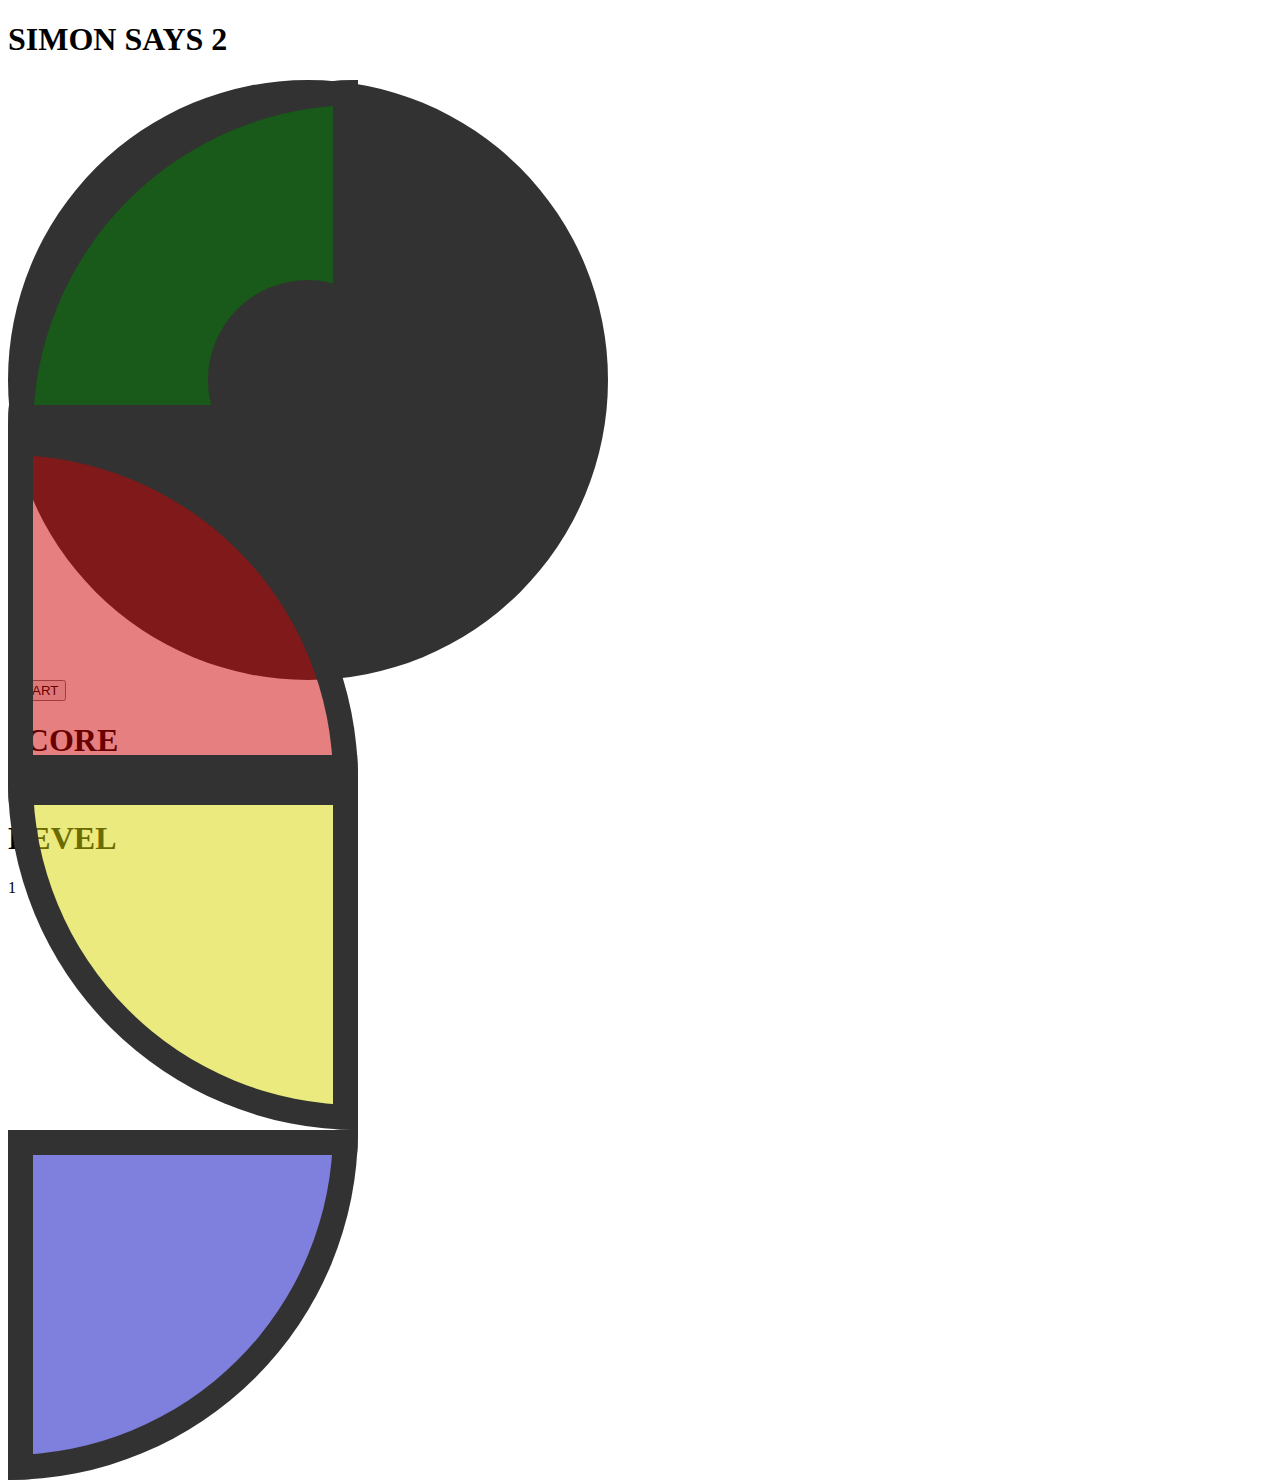
<file: index.html>
<!DOCTYPE html>
<html lang="en">

<head>
    <meta charset="UTF-8">
    <meta http-equiv="X-UA-Compatible" content="IE=edge">
    <meta name="viewport" content="width=device-width, initial-scale=1.0">
    <link href="https://cdn.jsdelivr.net/npm/bootstrap@5.2.0/dist/css/bootstrap.min.css" rel="stylesheet"
        integrity="sha384-gH2yIJqKdNHPEq0n4Mqa/HGKIhSkIHeL5AyhkYV8i59U5AR6csBvApHHNl/vI1Bx" crossorigin="anonymous">

    <link rel="stylesheet" href="style.css">
    <title>Simon Says</title>
</head>

<body>

    <div class="container text-center">
        <h1>SIMON SAYS 2</h1>

        <div class="circle-simon mt-5 m-auto row">
            <div class="center-circle"></div>
            <div class="button col-6" id="buttonGreen"></div>
            <div class="button col-6" id="buttonRed"></div>
            <div class="button col-6" id="buttonYellow"></div>
            <div class="button col-6" id="buttonBlue"></div>
        </div>
    </div>
    <div class="container controls display-5 d-flex justify-content-between">
        <button class="" type="button" id="start">START</button>

            <div class="statistics d-flex text-center">
                <div class="mx-5" id="score">
                    <h1>SCORE</h1>
                    <p>0</p>
                </div>
                <div class="mx-5" id="level">
                    <h1>LEVEL</h1>
                    <p>1</p>
                </div>
            </div>

    </div>




    <script type="text/javascript" src="javascript/script.js"></script>
</body>

</html>
</file>
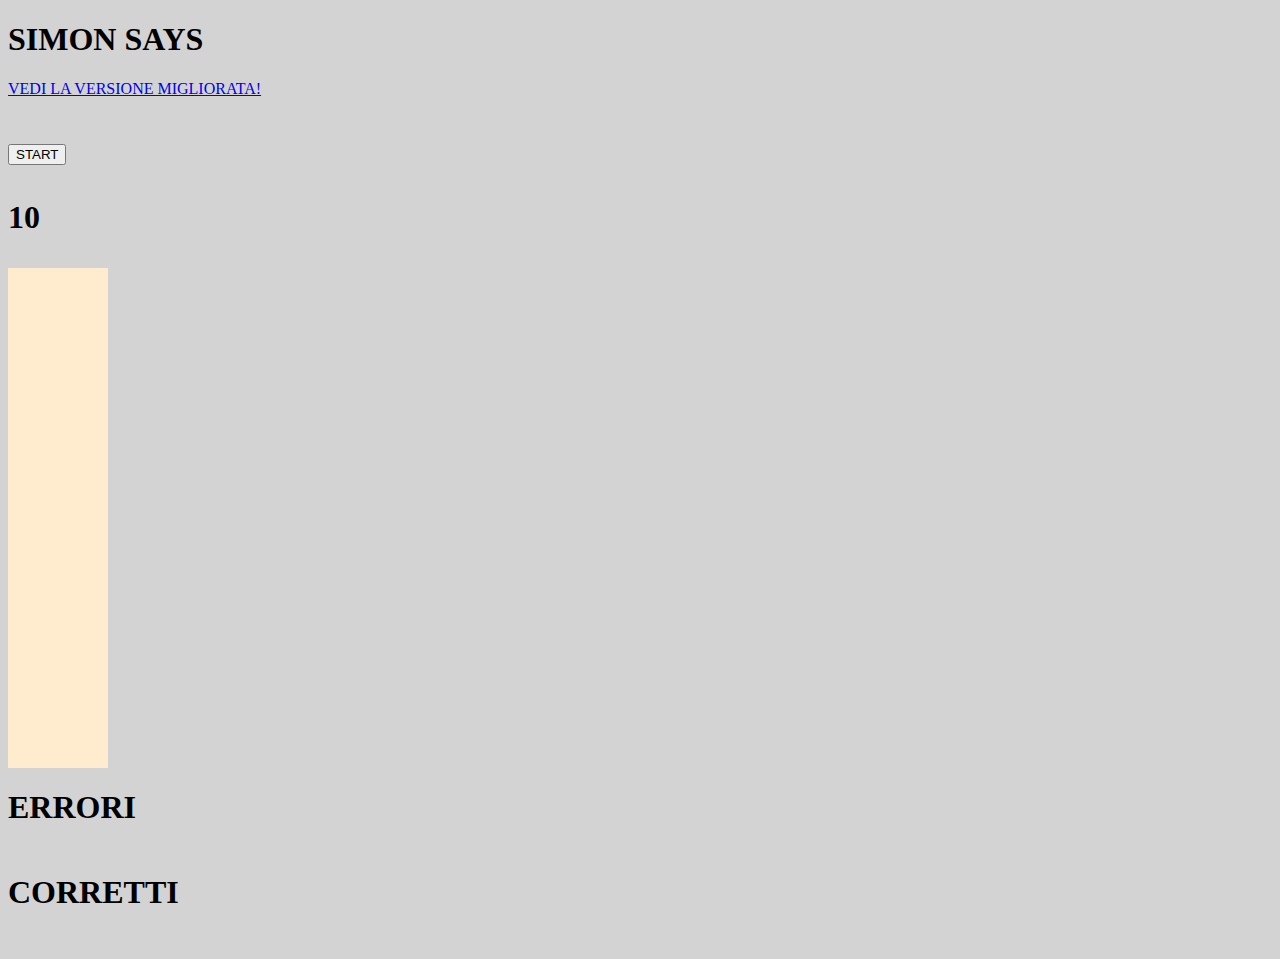
<file: index-old.html>
<!DOCTYPE html>
<html lang="it">

<head>
    <meta charset="UTF-8">
    <meta http-equiv="X-UA-Compatible" content="IE=edge">
    <meta name="viewport" content="width=device-width, initial-scale=1.0">
    <!--#region FONTAWESOME-->
    <!-- <link rel="stylesheet" href="https://cdnjs.cloudflare.com/ajax/libs/font-awesome/6.1.2/css/all.min.css"
        integrity="sha512-1sCRPdkRXhBV2PBLUdRb4tMg1w2YPf37qatUFeS7zlBy7jJI8Lf4VHwWfZZfpXtYSLy85pkm9GaYVYMfw5BC1A=="
        crossorigin="anonymous" referrerpolicy="no-referrer" /> -->
    <!--#endregion FONTAWESOME-->

    <!--#region BOOTSTRAP ICON-->
    <!-- <link rel="stylesheet" href="https://cdn.jsdelivr.net/npm/bootstrap-icons@1.9.1/font/bootstrap-icons.css"> -->
    <!--#endregion BOOTSTRAP ICON-->

    <!--#region BOOTSTRAP-->
    <link href="https://cdn.jsdelivr.net/npm/bootstrap@5.2.0/dist/css/bootstrap.min.css" rel="stylesheet"
        integrity="sha384-gH2yIJqKdNHPEq0n4Mqa/HGKIhSkIHeL5AyhkYV8i59U5AR6csBvApHHNl/vI1Bx" crossorigin="anonymous">
    <!--#endregion BOOTSTRAP-->

    <!--#region MY UTILS-->
    <!-- <link rel="stylesheet" href="css/utils.css"> -->
    <!--#endregion MY UTILS-->

    <link rel="stylesheet" href="css/style-old.css">
    <title>Simon Says</title>
</head>

<body>
    <div class="container">
        <h1 class="text-white text-center">SIMON SAYS</h1>
            <a class="" href="/index-2.html">VEDI LA VERSIONE MIGLIORATA!</a>
        <div class="play d-flex align-items-center justify-content-between">
            <button id="start" type="button">START</button>
            <p class="m-0 counter">10</p>
        </div>
        <div class="randomNumber row">
            <div class="rememberThis"></div>
            <div class="rememberThis"></div>
            <div class="rememberThis"></div>
            <div class="rememberThis"></div>
            <div class="rememberThis"></div>
        </div>


        <div class="results mt-5 d-flex justify-content-between">
            <div class="error">
                <h1>ERRORI</h1>
                <p id="error"></p>
            </div>

            <div class="correct">
                <div class="right">
                    <h1>
                        CORRETTI
                    </h1>
                    <p id="correct"></p>
                </div>
            </div>
        </div>
    </div>
    <script type="text/javascript" src="javascript/script-old.js"></script>
    <!--#region BOOTSTRAP SCRIPT-->
    <!-- <script src="https://cdn.jsdelivr.net/npm/bootstrap@5.2.0/dist/js/bootstrap.bundle.min.js"
        integrity="sha384-A3rJD856KowSb7dwlZdYEkO39Gagi7vIsF0jrRAoQmDKKtQBHUuLZ9AsSv4jD4Xa"
        crossorigin="anonymous"></script> -->
    <!--#endregion BOOTSTRAP SCRIPT-->

</body>

</html>
</file>
<file: style.css>
:root {
    --size: 600px
}


.circle-simon {
    background-color: #323232;
    width: var(--size);
    height: var(--size);
    position: relative;
    border-radius: 50%;
}

button:hover {
    background-color: bisque;
}
button:active {
    background-color: rgb(230, 126, 0);
}


.center-circle {
    background-color: #323232;
    width: calc(var(--size) / 3);
    height: calc(var(--size) / 3);
    position: absolute;
    top: 50%;
    left: 50%;
    transform: translate(-50%, -50%);
    border-radius: 50%;


}

.button {
    width: calc(var(--size) / 2);
    height: calc(var(--size) / 2);
    border: 25px solid #323232
}
#buttonGreen {
    background-color: rgba(0, 128, 0, 0.5);
    border-top-left-radius: 100%;
}
#buttonGreen:hover {
    background-color: rgba(0, 214, 0, 0.65);
}
.buttonGreen-active {
    background-color: rgb(0, 214, 0) !important;
}



#buttonRed {
    background-color: rgba(206, 0, 0, 0.5);
    border-top-right-radius: 100%;
}
#buttonRed:hover {
    background-color: rgba(255, 0, 0, 0.65);
}
.buttonRed-active {
    background-color: rgb(255, 0, 0) !important;
}


#buttonYellow {
    background-color: rgba(214, 214, 0,  0.5);  
    border-bottom-left-radius: 100%;
}
#buttonYellow:hover {
    background-color: rgb(255, 255, 0, 0.65); 
} 
.buttonYellow-active {
    background-color: yellow !important; 
} 


#buttonBlue {
    background-color: rgba(0, 0, 189,  0.5);
    border-bottom-right-radius: 100%;
}
#buttonBlue:hover {
    background-color: rgb(0, 0, 255, 0.65);
}
.buttonBlue-active {
    background-color: blue !important;
}


@media screen {
    @media (max-width: 600px) {
        
:root {
    --size: 300px
}
.button {
    border-width: 10px;
}
    }
}
</file>
<file: css/utils.css>
* {
  padding: 0;
  margin: 0;
  box-sizing: border-box;
}

/*#region UTILITIES */

/*#region float*****/
.clearfix::after {
  content: "";
  clear: both;
  display: table;
}
.float-left {
  float: left;
}
.float-right {
  float: right;
}
/*#endregion float*****/

/*#region flex-section*****/
.row {
  display: flex;
}

.col {
  display: flex;
  flex-direction: column;
  flex-grow: 1;
}

.row-reverse {
  display: flex;
  flex-direction: row-reverse;
}

.wrap {
  flex-wrap: wrap;
}

.no-grow {
  flex-grow: 0;
}

.no-shrink {
  flex-shrink: 0;
}

/*#region column size*****/
.col-12 {
  width: calc((100% / 12) * 12);
}
.col-11 {
  width: calc((100% / 12) * 11);
}
.col-10 {
  width: calc((100% / 12) * 10);
}

.col-9 {
  width: calc((100% / 12) * 9);
}

.col-8 {
  width: calc((100% / 12) * 8);
}

.col-7 {
  width: calc((100% / 12) * 7);
}

.col-6 {
  width: calc((100% / 12) * 6);
}

.col-5 {
  width: calc((100% / 12) * 5);
}

.col-4 {
  width: calc((100% / 12) * 4);
}

.col-3 {
  width: calc((100% / 12) * 3);
}
.col-2 {
  width: calc((100% / 12) * 2);
}
.col-1 {
  width: calc((100% / 12) * 1);
}

/*#endregion column size*****/

/*#region alignment flex*****/
.align-center {
  align-items: center;
}
.align-start {
  align-items: flex-start;
}
.align-end {
  align-items: flex-end;
}

.flex-start {
  justify-content: flex-start;
}

.flex-center {
  justify-content: center;
}
.flex-end {
  justify-content: flex-end;
}
.flex-around {
  justify-content: space-around;
}
.flex-between {
  justify-content: space-between;
}
.flex-evenly {
  justify-content: space-evenly;
}
.self-center {
  align-self: center;
}
.self-start {
  align-self: flex-start;
}
.self-end {
  align-self: flex-end;
}
.self-stretch {
  align-self: stretch;
}
.self-baseline {
  align-self: baseline;
}
.self-auto {
  align-self: auto;
}
/*#endregion alignment flex*****/

/*#region gutter*****/
.g-0 {
  gap:0;
}
.g-1 {
  gap:1rem;
}
.g-2 {
  gap:2rem;
}
.g-3 {
  gap:3rem;
}
.g-4 {
  gap:4rem;
}
.g-5 {
  gap:5rem;
}
.g-6 {
  gap:6rem;
}
.g-7 {
  gap:7rem;
}
.g-8 {
  gap:8rem;
}

.cg-0 {
  column-gap: 0;
}
.cg-1 {
  column-gap: 1rem;
}
.cg-2 {
  column-gap: 2rem;
}
.cg-3 {
  column-gap: 3rem;
}
.cg-4 {
  column-gap: 4rem;
}
.cg-5 {
  column-gap: 5rem;
}
.cg-6 {
  column-gap: 6rem;
}
.cg-7 {
  column-gap: 7rem;
}
.cg-8 {
  column-gap: 8rem;
}


.rg-0 {
  row-gap: 0;
}
.rg-1 {
  row-gap: 1rem;
}
.rg-2 {
  row-gap: 2rem;
}
.rg-3 {
  row-gap: 3rem;
}
.rg-4 {
  row-gap: 4rem;
}
.rg-5 {
  row-gap: 5rem;
}
.rg-6 {
  row-gap: 6rem;
}
.rg-7 {
  row-gap: 7rem;
}
.rg-8 {
  row-gap: 8rem;
}



/*#endregion gutter*****/

/*#endregion flex-section*****/

/*#region margin size*****/

.m-0 {
  margin: 0;
}
.m {
  margin: 5px;
}
.m-1 {
  margin: 10px;
}
.m-2 {
  margin: 15px;
}
.m-3 {
  margin: 20px;
}
.m-4 {
  margin: 25px;
}
.m-5 {
  margin: 30px;
}
.m-6 {
  margin: 35px;
}

.mt {
  margin-top: 5px;
}
.mt-1 {
  margin-top: 10px;
}
.mt-2 {
  margin-top: 15px;
}
.mt-3 {
  margin-top: 20px;
}
.mt-4 {
  margin-top: 25px;
}
.mt-5 {
  margin-top: 30px;
}
.mt-6 {
  margin-top: 35px;
}

.mb {
  margin-bottom: 5px;
}
.mb-1 {
  margin-bottom: 10px;
}
.mb-2 {
  margin-bottom: 15px;
}
.mb-3 {
  margin-bottom: 20px;
}
.mb-4 {
  margin-bottom: 25px;
}
.mb-5 {
  margin-bottom: 30px;
}
.mb-6 {
  margin-bottom: 35px;
}

.mr {
  margin-right: 5px;
}
.mr-1 {
  margin-right: 10px;
}
.mr-2 {
  margin-right: 15px;
}
.mr-3 {
  margin-right: 20px;
}
.mr-4 {
  margin-right: 25px;
}
.mr-5 {
  margin-right: 30px;
}
.mr-6 {
  margin-right: 35px;
}

.ml {
  margin-left: 5px;
}
.ml-1 {
  margin-left: 10px;
}
.ml-2 {
  margin-left: 15px;
}
.ml-3 {
  margin-left: 20px;
}
.ml-4 {
  margin-left: 25px;
}
.ml-5 {
  margin-left: 30px;
}
.ml-6 {
  margin-left: 35px;
}
/*#endregion margin size*****/

/*#region pading-section*****/
.p-0 {
  padding: 0;
}
.p {
  padding: 1rem;
}
.p-1 {
  padding: 10px;
}
.p-2 {
  padding: 15px;
}
.p-3 {
  padding: 20px;
}
.p-4 {
  padding: 25px;
}
.p-5 {
  padding: 30px;
}
.p-6 {
  padding: 35px;
}

.pt {
  padding-top: 5px;
}
.pt-1 {
  padding-top: 10px;
}
.pt-2 {
  padding-top: 15px;
}
.pt-3 {
  padding-top: 20px;
}
.pt-4 {
  padding-top: 25px;
}
.pt-5 {
  padding-top: 30px;
}
.pt-6 {
  padding-top: 35px;
}

.pb {
  padding-bottom: 5px;
}
.pb-1 {
  padding-bottom: 10px;
}
.pb-2 {
  padding-bottom: 15px;
}
.pb-3 {
  padding-bottom: 20px;
}
.pb-4 {
  padding-bottom: 25px;
}
.pb-5 {
  padding-bottom: 30px;
}
.pb-6 {
  padding-bottom: 35px;
}

.pr {
  padding-right: 5px;
}
.pr-1 {
  padding-right: 10px;
}
.pr-2 {
  padding-right: 15px;
}
.pr-3 {
  padding-right: 20px;
}
.pr-4 {
  padding-right: 25px;
}
.pr-5 {
  padding-right: 30px;
}
.pr-6 {
  padding-right: 35px;
}

.pl {
  padding-left: 5px;
}
.pl-1 {
  padding-left: 10px;
}
.pl-2 {
  padding-left: 15px;
}
.pl-3 {
  padding-left: 20px;
}
.pl-4 {
  padding-left: 25px;
}
.pl-5 {
  padding-left: 30px;
}
.pl-6 {
  padding-left: 35px;
}
/*#endregion pading-section*****/

/*#region width size*****/
.w-90 {
  width: 90%;
}
.w-80 {
  width: 80%;
}
.w-70 {
  width: 70%;
}
.w-60 {
  width: 60%;
}
.w-50 {
  width: 50%;
}
.w-33 {
  width: 33%;
}
.w-25 {
  width: 25%;
}
.w-20 {
  width: 20%;
}
.w-10 {
  width: 10%;
}
.w-auto {
  width: auto;
}
.w-full {
  width: 100%;
}
/*#endregion width size*****/

/*#region height size*****/
.h-full {
  height: 100%;
}
.h-auto {
  height: auto;
}
.h-90 {
  height: 90%;
}
.h-80 {
  height: 80%;
}
.h-70 {
  height: 70%;
}
.h-60 {
  height: 60%;
}
.h-50 {
  height: 50%;
}
.h-33 {
  height: 33%;
}
.h-25 {
  height: 25%;
}
.h-20 {
  height: 20%;
}
.h-10 {
  height: 10%;
}

/*#endregion height size*****/

/*#region font-size*****/
.display-1 {
  font-size: 5rem;
}
.display-2 {
  font-size: 4.5rem;
}
.display-3 {
  font-size: 4rem;
}
.display-4 {
  font-size: 3.5rem;
}
.display-5 {
  font-size: 3rem;
}
.display-6 {
  font-size: 2.5rem;
}

/*#endregion font-size*****/

/*#region text-align*****/
.text-align-center {
  text-align: center;
}
.text-align-right {
  text-align: right;
}
.text-align-left {
  text-align: left;
}

/*#endregion text-align*****/

/*#region container*****/


.container-fluid {
  width: 100%;
  margin: 0 auto;
}
/*#endregion container*****/

/*#region background-color*****/
.bg-red {
  background-color: #ff0000;
}
.bg-orange {
  background-color: #ffa500;
}
.bg-yellow {
  background-color: #ffff00;
}
.bg-green {
  background-color: #008000;
}
.bg-blue {
  background-color: #0000ff;
}
.bg-indigo {
  background-color: #4b0082;
}
.bg-violet {
  background-color: #8b00ff;
}
.bg-black {
  background-color: #000000;
}
.bg-white {
  background-color: #ffffff;
}
.bg-gray {
  background-color: #808080;
}
.bg-gray-dark {
  background-color: #a9a9a9;
}
.bg-gray-light {
  background-color: #d3d3d3;
}
.bg-gray-lighter {
  background-color: #eeeeee;
}

/*#endregion background-color*****/

/*#region text-color*****/
.text-red {
  color: #ff0000;
}
.text-orange {
  color: #ffa500;
}
.text-yellow {
  color: #ffff00;
}
.text-green {
  color: #008000;
}
.text-blue {
  color: #0000ff;
}
.text-indigo {
  color: #4b0082;
}
.text-violet {
  color: #8b00ff;
}
.text-black {
  color: #000000;
}
.text-white {
  color: #ffffff;
}
.text-gray {
  color: #808080;
}
.text-gray-dark {
  color: #a9a9a9;
}
.text-gray-light {
  color: #d3d3d3;
}
.text-gray-lighter {
  color: #eeeeee;
}

/*#endregion text-color*****/

/*#region button*****/
  .button {
    background-color: #ffffff;
    border: none;
    padding: 10px 32px;
    text-align: center;
    text-decoration: none;
    display: inline-block;
    font-size: 16px;
    cursor: pointer;
    transition-duration: 0.4s;
    user-select: none;
  }
  .button:hover {
    background-color: #cfcfcf;
  }
  .button:active {
    background-color: #8f8f8f;

  }
/*#endregion button*****/

/*#region list*****/
ul {
  list-style-type: none;
  margin: 0;
  padding: 0;
  overflow: hidden;
}
/*#endregion list*****/

/*#region card*****/
.card {
  width: 100%;
  margin: auto;
  padding: 1.5rem 1rem;
  
}

.card-header {
  font-weight: bold;
  font-size: 1.4rem;
  margin-bottom: 1.5rem;
}


.card-body {
  font-weight: bold;
  line-height: 1.5rem;
  
}
/*#endregion card*****/

/*#region hide and show*****/
.show {
  display: block;
}
.hide {
  display: none;
}
/*#endregion hide and show*****/

/*#region sidemenu*****/
.util-menu {
  position: absolute;
  background: #007ff7;
  z-index: 10;
  right: -25%;
  height: 100vh;
  width: 25%;
  top: 75px;
  padding: 20px;
  transition: right 0.5s linear;
  color: white;
}
.util-menu ul {
  list-style: none;
  justify-content: space-around;
}
.util-nasconditore {
  position: absolute;
  background: rgb(0, 0, 0);
  visibility: hidden;
  z-index: 3;
  height: 100vh;
  width: 100vw;
  top: 75px;
  left: -20px;
  opacity: 0;
  transition: opacity 0.5s ease-in-out, visibility 0.5s ease-in-out;
}

#util-menu-checkbox {
  display: none;
}
#util-menu-checkbox + label {
  position: absolute;
  right: 15px;
  transition: right 0.5s linear;
}
#util-menu-checkbox:checked ~ label {
  right: 20%;
}

#util-menu-checkbox:checked ~ .menu {
  right: 0;
}

#util-menu-checkbox:checked ~ .nasconditore {
  visibility: visible;
  opacity: 0.6;
}
/*#endregion sidemenu*****/





/*#endregion UTILITIES */
@media screen and (max-width: 575.8px) {
  /*XS EXTRA SMALL*/
   /*#region col*****/
   .col-xs-12 {
     width: calc((100% / 12) * 12);
   }
   .col-xs-11 {
     width: calc((100% / 12) * 11);
   }
   .col-xs-10 {
     width: calc((100% / 12) * 10);
   }
 
   .col-xs-9 {
     width: calc((100% / 12) * 9);
   }
 
   .col-xs-8 {
     width: calc((100% / 12) * 8);
   }
 
   .col-xs-7 {
     width: calc((100% / 12) * 7);
   }
 
   .col-xs-6 {
     width: calc((100% / 12) * 6);
   }
 
   .col-xs-5 {
     width: calc((100% / 12) * 5);
   }
 
   .col-xs-4 {
     width: calc((100% / 12) * 4);
   }
 
   .col-xs-3 {
     width: calc((100% / 12) * 3);
   }
   .col-xs-2 {
     width: calc((100% / 12) * 2);
   }
   .col-xs-1 {
     width: calc((100% / 12) * 1);
   }
   /*#endregion col*****/
   
 
   .container {
     width: 540px;
     margin: 0 auto;
   }
   .container-xs {
     width: 540px;
     margin: 0 auto;
   }
 }

@media screen and (min-width: 575.8px) {
 /*SM SMALL*/
  /*#region col*****/
  .col-sm-12 {
    width: calc((100% / 12) * 12);
  }
  .col-sm-11 {
    width: calc((100% / 12) * 11);
  }
  .col-sm-10 {
    width: calc((100% / 12) * 10);
  }

  .col-sm-9 {
    width: calc((100% / 12) * 9);
  }

  .col-sm-8 {
    width: calc((100% / 12) * 8);
  }

  .col-sm-7 {
    width: calc((100% / 12) * 7);
  }

  .col-sm-6 {
    width: calc((100% / 12) * 6);
  }

  .col-sm-5 {
    width: calc((100% / 12) * 5);
  }

  .col-sm-4 {
    width: calc((100% / 12) * 4);
  }

  .col-sm-3 {
    width: calc((100% / 12) * 3);
  }
  .col-sm-2 {
    width: calc((100% / 12) * 2);
  }
  .col-sm-1 {
    width: calc((100% / 12) * 1);
  }
  /*#endregion col*****/
  

  .container {
    width: 540px;
    margin: 0 auto;
  }
  .container-sm {
    width: 540px;
    margin: 0 auto;
  }
}

@media screen and (min-width: 767.8px) {
  /*MD MEDIUM*/
  /*#region col*****/
  .col-md-12 {
    width: calc((100% / 12) * 12);
  }
  .col-md-11 {
    width: calc((100% / 12) * 11);
  }
  .col-md-10 {
    width: calc((100% / 12) * 10);
  }

  .col-md-9 {
    width: calc((100% / 12) * 9);
  }

  .col-md-8 {
    width: calc((100% / 12) * 8);
  }

  .col-md-7 {
    width: calc((100% / 12) * 7);
  }

  .col-md-6 {
    width: calc((100% / 12) * 6);
  }

  .col-md-5 {
    width: calc((100% / 12) * 5);
  }

  .col-md-4 {
    width: calc((100% / 12) * 4);
  }

  .col-md-3 {
    width: calc((100% / 12) * 3);
  }
  .col-md-2 {
    width: calc((100% / 12) * 2);
  }
  .col-md-1 {
    width: calc((100% / 12) * 1);
  }
  /*#endregion col*****/

  .container {
    width: 720px;
    margin: 0 auto;
  }
  .container-md {
    width: 720px;
    margin: 0 auto;
  }

}

@media screen and (min-width: 991.8px) {
  /*LG LARGE*/
  /*#region col*****/
  
  .col-lg-12 {
    width: calc((100% / 12) * 12);
  }
  .col-lg-11 {
    width: calc((100% / 12) * 11);
  }
  .col-lg-10 {
    width: calc((100% / 12) * 10);
  }

  .col-lg-9 {
    width: calc((100% / 12) * 9);
  }

  .col-lg-8 {
    width: calc((100% / 12) * 8);
  }

  .col-lg-7 {
    width: calc((100% / 12) * 7);
  }

  .col-lg-6 {
    width: calc((100% / 12) * 6);
  }

  .col-lg-5 {
    width: calc((100% / 12) * 5);
  }

  .col-lg-4 {
    width: calc((100% / 12) * 4);
  }

  .col-lg-3 {
    width: calc((100% / 12) * 3);
  }
  .col-lg-2 {
    width: calc((100% / 12) * 2);
  }
  .col-lg-1 {
    width: calc((100% / 12) * 1);
  }
  /*#endregion col*****/
  .container {
    width: 960px;
    margin: 0 auto;
  }
  .container-lg {
    width: 960px;
    margin: 0 auto;
  }
}

@media screen and (min-width: 1199.8px) {
  /*XL EXTRA-LARGE*/
  /*#region col*****/
  .col-xl-12 {
    width: calc((100% / 12) * 12);
  }
  .col-xl-11 {
    width: calc((100% / 12) * 11);
  }
  .col-xl-10 {
    width: calc((100% / 12) * 10);
  }

  .col-xl-9 {
    width: calc((100% / 12) * 9);
  }

  .col-xl-8 {
    width: calc((100% / 12) * 8);
  }

  .col-xl-7 {
    width: calc((100% / 12) * 7);
  }

  .col-xl-6 {
    width: calc((100% / 12) * 6);
  }

  .col-xl-5 {
    width: calc((100% / 12) * 5);
  }

  .col-xl-4 {
    width: calc((100% / 12) * 4);
  }

  .col-xl-3 {
    width: calc((100% / 12) * 3);
  }
  .col-xl-2 {
    width: calc((100% / 12) * 2);
  }
  .col-xl-1 {
    width: calc((100% / 12) * 1);
  }
  /*#endregion col*****/
  .container {
    width: 1140px;
    margin: 0 auto;
  }
  .container-xl {
    width: 1140px;
    margin: 0 auto;
  }
}

@media screen and (min-width: 1399.8px) {
  /*XXL EXTRA-LARGE*/
  /*#region col*****/
  .col-xxl-12 {
    width: calc((100% / 12) * 12);
  }
  .col-xxl-11 {
    width: calc((100% / 12) * 11);
  }
  .col-xxl-10 {
    width: calc((100% / 12) * 10);
  }

  .col-xxl-9 {
    width: calc((100% / 12) * 9);
  }

  .col-xxl-8 {
    width: calc((100% / 12) * 8);
  }

  .col-xxl-7 {
    width: calc((100% / 12) * 7);
  }

  .col-xxl-6 {
    width: calc((100% / 12) * 6);
  }

  .col-xxl-5 {
    width: calc((100% / 12) * 5);
  }

  .col-xxl-4 {
    width: calc((100% / 12) * 4);
  }

  .col-xxl-3 {
    width: calc((100% / 12) * 3);
  }
  .col-xxl-2 {
    width: calc((100% / 12) * 2);
  }
  .col-xxl-1 {
    width: calc((100% / 12) * 1);
  }
  /*#endregion col*****/
  .container {
    width: 1320px;
    margin: 0 auto;
  }
  .container-xxl {
    width: 1320px;
    margin: 0 auto;
  }
}

@media screen and (min-width: 0px) and (max-width: 575.8px) {
  .hide-on-sm {
    display: none;
  }
  .show-on-sm {
    display: block;
  }
  .hide-on-mobile {
    display: none;
  }
  .show-on-mobile {
    display: block;
  }

}

@media screen and (min-width: 575.8px) and (max-width: 767.8px) {
  .hide-on-md {
    display: none;
  }
  .show-on-md {
    display: block;
  }
  .hide-on-tablet {
    display: none;
  }
  .show-on-tablet {
    display: block;
  }
}

@media screen and (min-width: 767.8px) and (max-width: 991.8px) {
  .hide-on-lg {
    display: none;
  }
  .show-on-lg {
    display: block;
  }
  .hide-on-pc {
    display: none;
  }
  .show-on-pc {
    display: block;
  }
}

@media screen and (min-width: 991.8px) and (max-width: 1199.8px) {
  .hide-on-xl {
    display: none;
  }
  .show-on-xl {
    display: block;
  }
  .hide-on-pc {
    display: none;
  }
  .show-on-pc {
    display: block;
  }
}

@media screen and (min-width: 1199.8px) and (max-width: 1399.8px) {
  .hide-on-xxl {
    display: none;
  }
  .show-on-xxl {
    display: block;
  }
  .hide-on-pc {
    display: none;
  }
  .show-on-pc {
    display: block;
  }
}
</file>
<file: css/style-old.css>
body {
    background-color: rgb(211, 211, 211);
}
.play {
    margin-top: 2rem;
    font-size: 2rem;
}
.randomNumber {
    justify-content: space-between;
    text-align: center;    
    margin-top: 2rem;
}

p {
    font-weight: bold;
}

.rememberThis {
    display: flex;
    background-color: blanchedalmond;

    flex-direction: column;
    justify-content: center;
    width: 100px;
    height: 100px;
    font-size: 1.5rem;

}

#error {
    color: red;
    font-size: 3rem;
}

#correct {
    color: green;
    font-size: 3rem;
}
</file>
